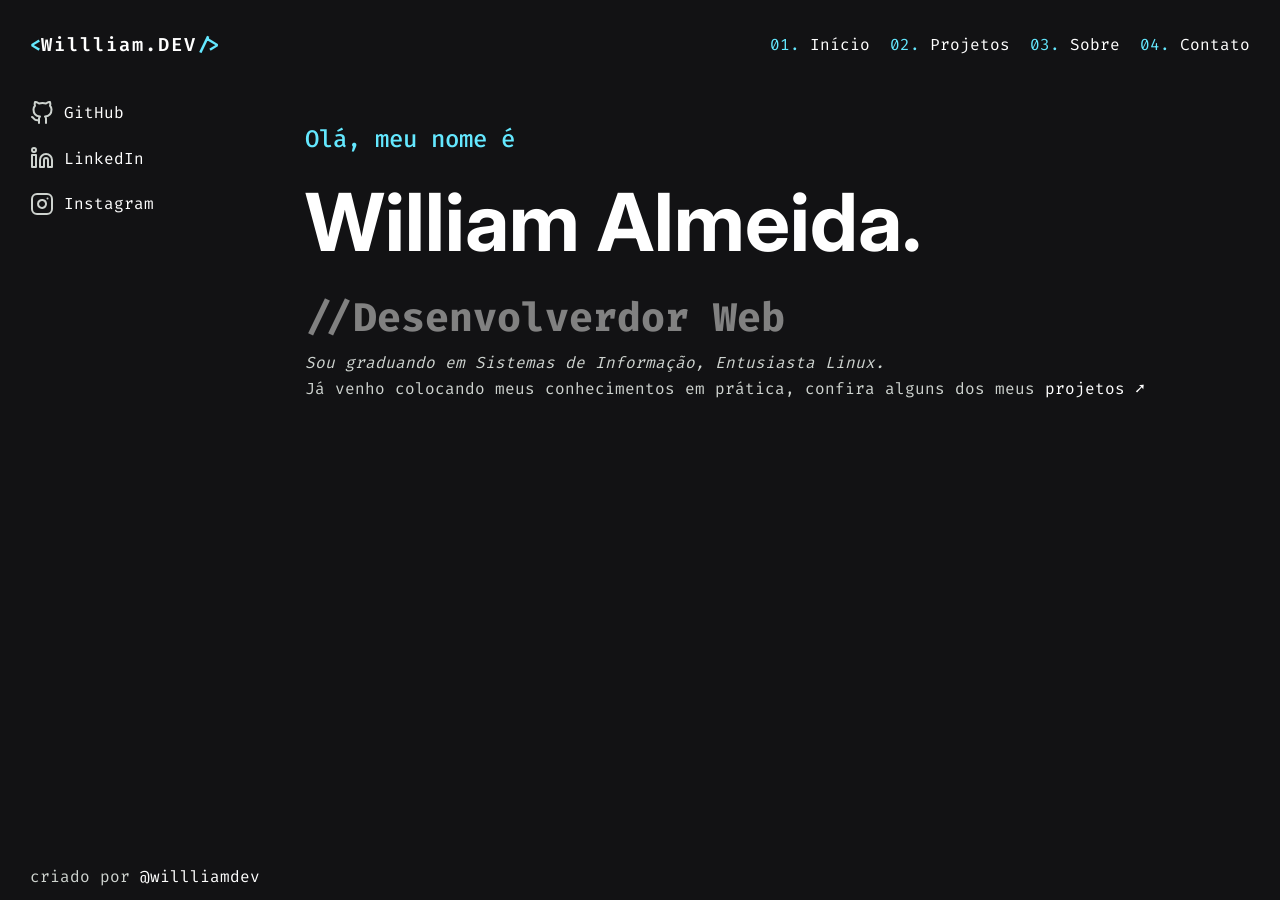
<file: index.html>
<!DOCTYPE html>
<html lang="pt_BR">

<head>
    <meta charset="UTF-8">
    <meta name="viewport" content="width=device-width, initial-scale=1.0">
    <title>Willliam.dev</title>
    <link rel="preconnect" href="https://fonts.googleapis.com">
    <link rel="preconnect" href="https://fonts.gstatic.com" crossorigin>
    <link
        href="https://fonts.googleapis.com/css2?family=Fira+Code:wght@300..700&family=Inter:opsz,wght@14..32,100..900&display=swap"
        rel="stylesheet">
    <link rel="stylesheet" href="css/style.css">
    <link rel="stylesheet" href="css/projects.css">

    <link rel="stylesheet" href="css/home.css">
</head>

<body>
    <header>

        <h3 id="logo">&lt;<span>Willliam.DEV</span>&#47;&gt;</h3>
        <nav>
            <ol type="1">
                <li><a href="pages/home.html" data-pagina="pages/home.html">Início</a></li>
                <li><a href="pages/projects.html" data-pagina="pages/projects.html">Projetos</a></li>
                <li><a href="pages/sobre.html" data-pagina="pages/sobre.html">Sobre</a></li>
                <li><a href="pages/contato.html" data-pagina="pages/contato.html">Contato</a></li>
            </ol>
        </nav>
    </header>
    <section class="container">

        <div id="conteudo-principal" class="content">

        </div>

        <aside class="social-links">
            <ul>
                <li>
                    <svg xmlns="http://www.w3.org/2000/svg" role="img" viewBox="0 0 24 24" fill="none"
                        stroke="currentColor" stroke-width="2" stroke-linecap="round" stroke-linejoin="round"
                        class="feather feather-github">
                        <title>GitHub</title>
                        <path
                            d="M9 19c-5 1.5-5-2.5-7-3m14 6v-3.87a3.37 3.37 0 0 0-.94-2.61c3.14-.35 6.44-1.54 6.44-7A5.44 5.44 0 0 0 20 4.77 5.07 5.07 0 0 0 19.91 1S18.73.65 16 2.48a13.38 13.38 0 0 0-7 0C6.27.65 5.09 1 5.09 1A5.07 5.07 0 0 0 5 4.77a5.44 5.44 0 0 0-1.5 3.78c0 5.42 3.3 6.61 6.44 7A3.37 3.37 0 0 0 9 18.13V22">
                        </path>
                    </svg>
                    <a href="https://github.com/" aria-label="GitHub" target="_blank" rel="noreferrer">

                        GitHub
                    </a>

                </li>
                <li>
                    <svg xmlns="http://www.w3.org/2000/svg" role="img" viewBox="0 0 24 24" fill="none"
                        stroke="currentColor" stroke-width="2" stroke-linecap="round" stroke-linejoin="round">
                        <title>LinkedIn</title>
                        <path d="M16 8a6 6 0 0 1 6 6v7h-4v-7a2 2 0 0 0-2-2 2 2 0 0 0-2 2v7h-4v-7a6 6 0 0 1 6-6z">
                        </path>
                        <rect x="2" y="9" width="4" height="12"></rect>
                        <circle cx="4" cy="4" r="2"></circle>
                    </svg>
                    <a href="www.linkedin.com/in/willliamdev" aria-label="LinkedIn" target="_blank" rel="noreferrer">

                        LinkedIn
                    </a>

                </li>
                <li>
                    <svg xmlns="http://www.w3.org/2000/svg" role="img" viewBox="0 0 24 24" fill="none"
                        stroke="currentColor" stroke-width="2" stroke-linecap="round" stroke-linejoin="round"
                        class="feather feather-instagram">
                        <title>Instagram</title>
                        <rect x="2" y="2" width="20" height="20" rx="5" ry="5"></rect>
                        <path d="M16 11.37A4 4 0 1 1 12.63 8 4 4 0 0 1 16 11.37z"></path>
                        <line x1="17.5" y1="6.5" x2="17.51" y2="6.5"></line>
                    </svg>
                    <a href="https://www.instagram.com/willliamdev" aria-label="Instagram" target="_blank"
                        rel="noreferrer">

                        Instagram
                    </a>
                </li>
            </ul>
            <footer>
                <p>criado por <a target="_blank" href="https://github.com/willliamdev/portfolio">@willliamdev</a></p>
            </footer>
        </aside>



    </section>

    <script src="script/script.js"></script>
</body>

</html>
</file>
<file: css/style.css>
/*Reset*/
* {
    margin: 0;
    padding: 0;
    box-sizing: border-box;
}

:root {
    --green: #64e8ff;
}


body {
    font-family: 'Fira Code', 'Fira Mono', 'Roboto Mono', monospace;
    /* font-family: Arial, sans-serif; */
    line-height: 1.6;
    /* background-color: #0a192f; */
    background-color: #121214;
    color: #ced3cf;
    height: 100%;
    width: 100%;
}


/* links */
a {
    color: #fff;
    text-orientation: none;
    text-decoration: none;
}

a:hover {
    color: var(--green);
}


header {
    display: flex;
    align-items: center;
    justify-content: space-between;
    padding: 10px 30px;
    height: 10vh;
    /* background-color: #8ba541; */
}



header nav ol {
    display: flex;
    list-style-type: decimal-leading-zero;
    gap: 60px;
}

ol li {
    color: var(--green)
}



.container {
    display: flex;
    flex-direction: row-reverse;
    justify-content: start;
    min-height: 90vh;
    flex: 1;
}


h3#logo {
    color: var(--green);
}


h3#logo span {
    font-weight: 600;
    letter-spacing: 1.5pt;
    color: #fff;
}

/* Social links*/
aside {
    display: flex;
    flex-direction: column;
    justify-content: space-between;
    min-width: 200px;
    margin-left: 20px;

}


aside ul li {
    display: flex;
    align-items: center;
    list-style: none;
    width: 100%;
    /* margin: 5px; */
    gap: 10px;
    padding: 10px;
    border-radius: 5px;
    transition: 200ms;
}

aside ul li:hover {
    background-color: #2c2c31;
}

aside ul li svg {
    height: 1.5rem;

}
/*Rodapé*/
footer {
    text-align: center;
    /* margin-top: 30px; */
    padding: 10px;
}

/*Conteúdo principal*/
.content {
    flex: 1;
    max-width: 1000px;
    margin: 0 auto;
    padding: 30px;
    height: 100%;
}

.title {
    color: #fff;
    font-size: 2rem;
    font-family: "Inter", Arial, Helvetica, sans-serif;
    padding-bottom: 30px;
}


/*Responsividade*/
@media (max-width:768px) {

    header {
        align-items: center;
        justify-content: center;
        font-size: 0.8rem;
    }

    header nav ol {
        display: flex;
        gap: 40px;
        list-style: none;
    }

    #logo {
        display: none;
    }

    .container {
        flex-direction: column;

        /* justify-content: space-between; */
        /* height: 100vh; */
    }

    .title {
    /* color: #fff; */
    font-size: 1.5rem;
    }
    aside {
        margin: 50px 0 0 0;
        padding: 20px;
    }

    aside ul {
        margin: 20px 0;
        display: flex;
        gap: 10px;
        align-items: center;
    }

    aside ul li {
        font-size: 12px;
        gap: 5px;
        padding: 5px;
        background-color: #2c2c31;
    }

    aside ul li svg {
        height: 1rem;   }
}
</file>
<file: css/projects.css>
/* .project img {
    max-width: 40%;
    aspect-ratio: 1/1;
    height: auto;
    border-radius: 8px;

} */

.project {
    padding: 30px;
    margin-bottom: 40px;
    background-color: #242424;
    border-radius: 8px;
}

.project p {
    margin-top: 20px;
}

.description {
    display: flex;
    flex-direction: column;
    justify-content: space-between;
}

.tech-tag {
    display: block;
    width: 100%;
    background-color: #121212;
}
</file>
<file: css/home.css>
/* home */

.home span {
    font-size: 1.5rem;
    font-weight: 500;
    color: var(--green);
}

.home h2 {
    color: #fff;
    font-size: 5rem;
    font-family: "Inter", Arial, Helvetica, sans-serif;
}


.home h4 {
    color: #818181;
    font-size: 2.5rem;
    transition: 1500ms;
    /* animation-delay: 2s; */
}

.home h4::before {
    content: "//";
}

.home h4:hover {
    color: var(--green);
}

@media (max-width:768px) {

    .home span{
        font-size: 1rem;
    }
    .home h2 {
        font-size: 2rem;
    }

    .home h4 {
        font-size: 1.3rem;
    }
    #presentation{
        /* line-height: ; */
        font-size: 0.9rem;
    }
}
</file>
